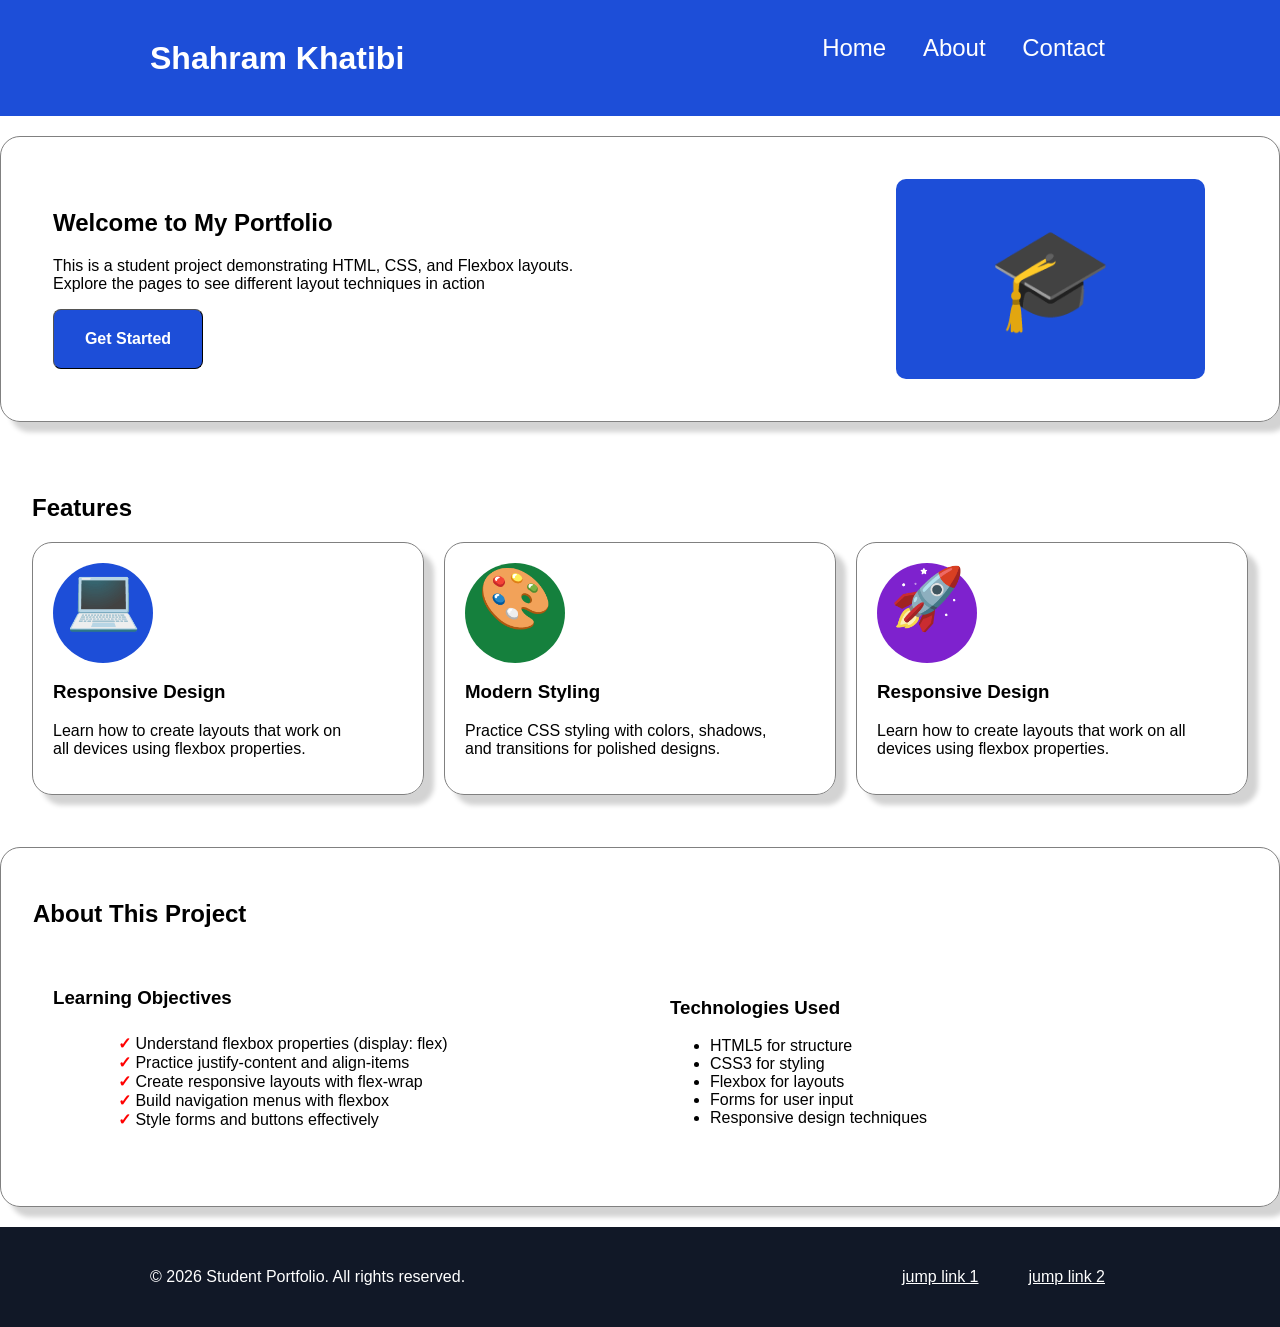
<file: index.html>
<!doctype html>
<html lang="en">
  <head>
    <meta charset="UTF-8" />
    <meta name="viewport" content="width=device-width, initial-scale=1.0" />
    <link rel="stylesheet" href="style.css" />
    <title>Project One</title>
  </head>

  <body>
    <header>
      <div class="flex_container">
        <h1 id="header_name">Shahram Khatibi</h1>
        <nav id="#jump2">
          <ul>
            <li><a href="index.html">Home</a></li>
            <li><a href="about.html">About</a></li>
            <li><a href="contact.html">Contact</a></li>
          </ul>
        </nav>
      </div>
    </header>
  

    <main>
      <section class="shadow">
        <div class=" flex_container">
          <div class="flex_item">
            <h1>Welcome to My Portfolio</h1>
            <p>
              This is a student project demonstrating HTML, CSS, and Flexbox
              layouts. <br> Explore the pages to see different layout techniques in
              action
            </p>
            <button class="hero_btn">Get Started</button>
          </div>
          <div class="flex_item_2">
            <p id="hero_icon">&#x1F393;</p>
          </div>
        </div>
      </section>


      <section>
        <h2 >Features</h2>
        <div class="flex_container">
          <div class="shadow flex_item">
            <p class="circle_blue">&#x1F4bb;</p>
            <h3>Responsive Design</h3>
            <p>
              Learn how to create layouts that work on <br />
              all devices using flexbox properties.
            </p>
          </div>

          <div class="shadow flex_item">
            <p class="circle_green">&#x1F3a8;</p>
            <h3>Modern Styling</h3>
            <p>
              Practice CSS styling with colors, shadows, <br />
              and transitions for polished designs.
            </p>
          </div>

          <div class="shadow flex_item">
            <p class="circle_purple">&#x1F680;</p>
            <h3>Responsive Design</h3>
            <p>
              Learn how to create layouts that work on all devices using flexbox properties.
            </p>
          </div>
        </div>
      </section>

  
      <section class="shadow">
        <h2>About This Project</h2>
        <div class="flex_container">
          <div class="flex_item">
            <h3>Learning Objectives</h3>
            <ul class="list_check_mark">
              <li> Understand flexbox properties (display: flex)</li>
              <li> Practice justify-content and align-items</li>
              <li> Create responsive layouts with flex-wrap</li>
              <li> Build navigation menus with flexbox</li>
              <li> Style forms and buttons effectively</li>
            </ul>
          </div>

          <div class="flex_item">
            <h3>Technologies Used</h3>
            <ul>
              <li>HTML5 for structure</li>
              <li> CSS3 for styling</li>
              <li> Flexbox for layouts</li>
              <li> Forms for user input</li>
              <li> Responsive design techniques</li>
            </ul>
          </div>
        </div>
      </section>
    </main>


    <footer class="flex_container">
      <p id="footer_text">© 2026 Student Portfolio. All rights reserved.</p>

      <ul id="footer_nav">
        <li><a href="#jump1">jump link 1</a></li>
        <li><a href="#jump2">jump link 2</a></li>
      </ul>
    </footer>
  </body>
</html>
</file>
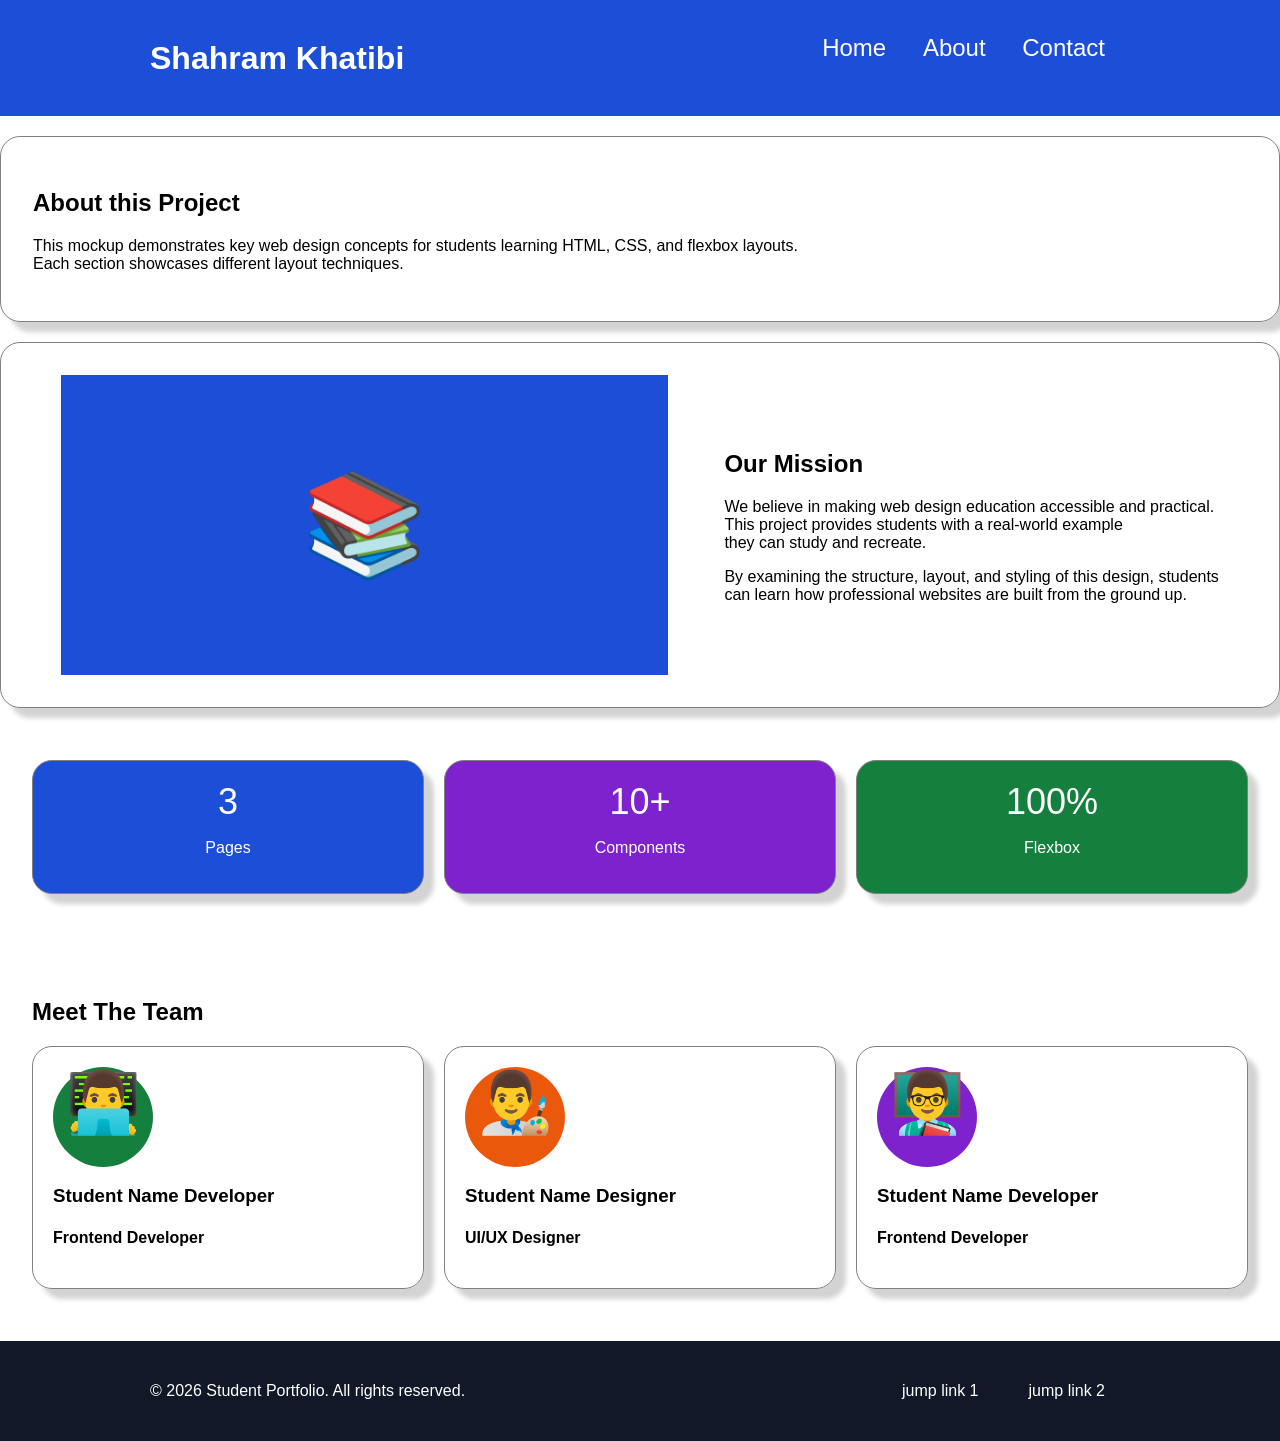
<file: about.html>
<!doctype html>
<html lang="en">
  <head>
    <meta charset="UTF-8" />
    <meta name="viewport" content="width=device-width, initial-scale=1.0" />
    <link rel="stylesheet" href="style.css">
    <title>About Page</title>
  </head>

  <body>
      <header>
      <div class="flex_container">
        <h1 id="header_name">Shahram Khatibi</h1>
        <nav>
          <ul>
            <li><a href="index.html">Home</a></li>
            <li><a href="about.html">About</a></li>
            <li><a href="contact.html">Contact</a></li>
          </ul>
        </nav>
      </div>
    </header>

    <main>
      <section class="shadow">
        <h1>About this Project</h1>
        <p>
          This mockup demonstrates key web design concepts for students learning
          HTML, CSS, and flexbox layouts. <br />
          Each section showcases different layout techniques.
        </p>
      </section>

      <section class="shadow">
        <div class="flex_container_mission">
          <div class="flex_item_left">
            <p class="mission_icon">&#x1F4da;</p>
          </div>

          <div class="flex-item_right">
            <h2>Our Mission</h2>
            <p>
              We believe in making web design education accessible and
              practical. <br> This project provides students with a real-world
              example <br> they can study and recreate.

              <p>By examining the structure,
              layout, and styling of this design, students <br> can learn how
              professional websites are built from the ground up.</p> 
            </p>
          </div>
        </div>
      </section>

      <section>
        <div class="flex_container">
          <div class=" shadow flex_item flex_item_numbers">
            <p class="number">3</p>
            <p class="item">Pages</p>
          </div>
          <div class=" shadow flex_item flex_item_numbers_2">
            <p class="number">10+</p>
            <p class="item">Components</p>
          </div>

          <div class=" shadow flex_item flex_item_numbers_3">
            <p class="number">100%</p>
            <p class="item">Flexbox</p>
          </div>

        </div>
      </section>

      <section>
        <h2>Meet The Team</h2>
        <div class="flex_container">
          <div class="shadow flex_item">
            <p class="circle_green"> &#x1F468;&#x200D;&#x1F4BB;</p>
            <h3>Student Name Developer</h3>
            <h4>Frontend Developer</h4>
          </div>

            <div class="shadow flex_item">
            <p class="circle_orange"> &#x1F468;&#x200D;&#x1F3a8;</p>
            <h3>Student Name Designer</h3>
            <h4>UI/UX Designer</h4>
          </div>

            <div class="shadow flex_item">
            <p class="circle_purple"> &#x1F468;&#x200D;&#x1F3eb;</p>
            <h3>Student Name Developer</h3>
            <h4>Frontend Developer</h4>
          </div>

        </div>


      </section>
    </main>

      <footer class="flex_container">
      <p id="footer_text">© 2026 Student Portfolio. All rights reserved.</p>

      <ul id="footer_nav">
        <li>jump link 1</li>
        <li>jump link 2</li>
      </ul>
    </footer>
  </body>
</html>
</file>
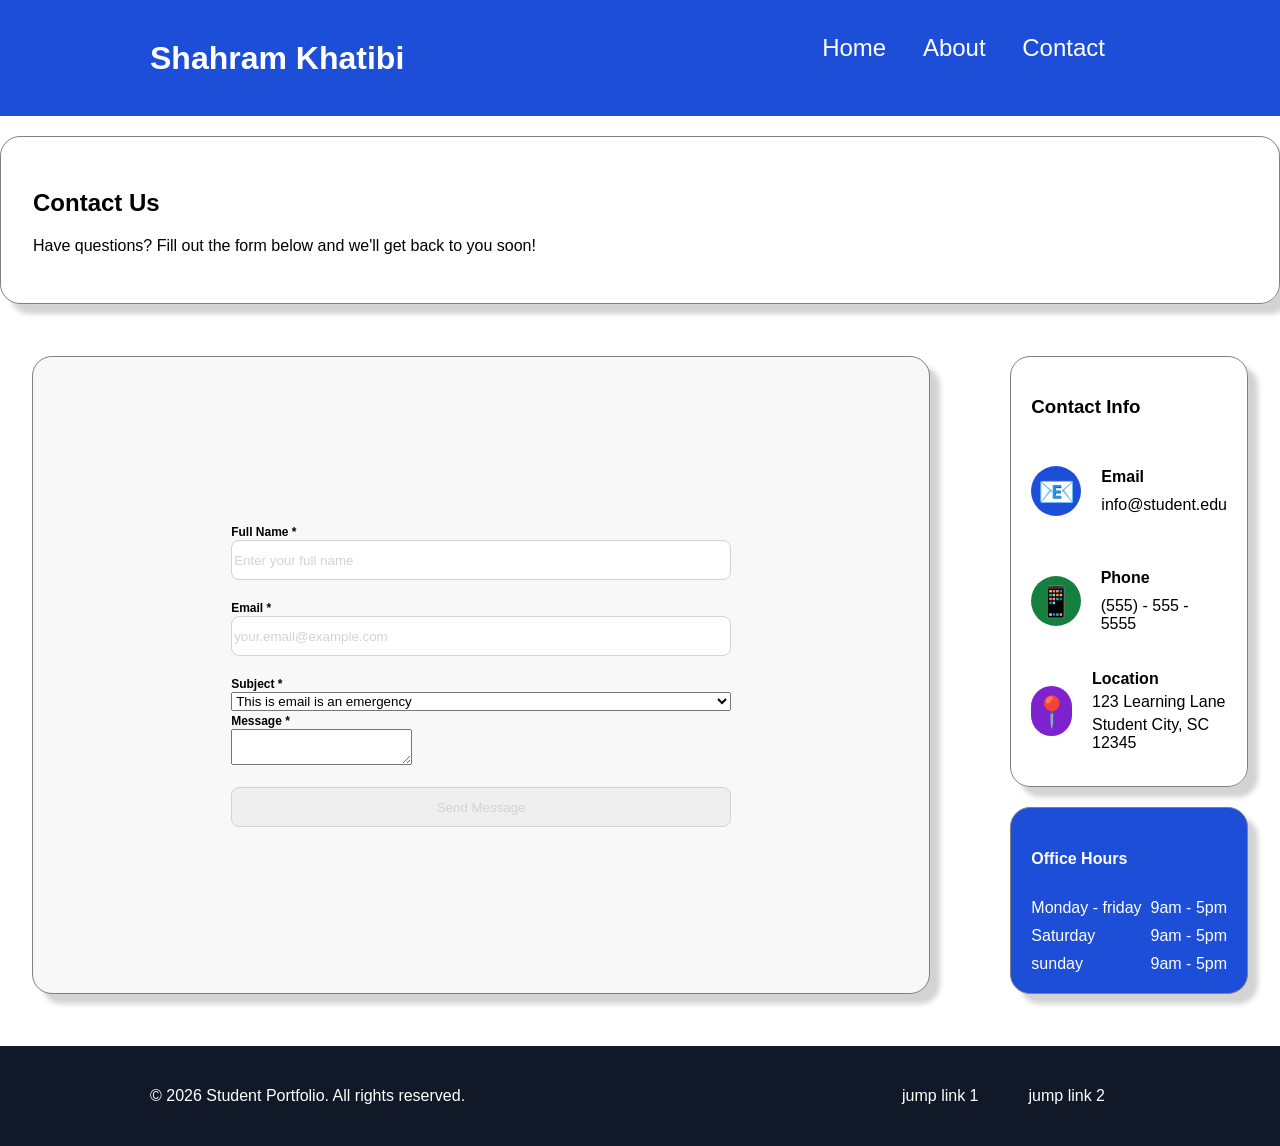
<file: contact.html>
<!doctype html>
<html lang="en">
  <head>
    <meta charset="UTF-8" />
    <meta name="viewport" content="width=device-width, initial-scale=1.0" />
    <link rel="stylesheet" href="style.css" />
    <title>Contact Page</title>
  </head>
  <body>
    <header>
      <div class="flex_container">
        <h1 id="header_name">Shahram Khatibi</h1>
        <nav>
          <ul>
            <li><a href="index.html">Home</a></li>
            <li><a href="about.html">About</a></li>
            <li><a href="contact.html">Contact</a></li>
          </ul>
        </nav>
      </div>
    </header>

    <main>
      <section class="shadow">
        <h1>Contact Us</h1>
        <p>
          Have questions? Fill out the form below and we'll get back to you
          soon!
        </p>
      </section>

      <section>
        <div class="flex_container_form">
          <div class="shadow flex_item_form_left">
            <form
              action="mailto:youremail@example.com"
              method="post"
              enctype="text/plain"
            >
              <label for="name">Full Name *</label><br />
              <input type="text" id="name" name="name" value="Enter your full name"/><br /><br />

              <label for="email">Email *</label><br />
              <input type="email" id="email" name="email" value="your.email@example.com" /><br /><br />

              <label for="subject" > Subject *</label>
              <select name="subject" id="subject">
                <option value="Emergency">This is email is an emergency</option>
              </select>
              

              <label for="message">Message *</label><br />
              <textarea id="message" name="message"></textarea><br /><br />


              <input type="submit" value="Send Message" />
            </form>
          </div>

          <div class="flex_item_form_right">
            <div class="shadow item_form_right_top">
              <h3>Contact Info</h3>
              <div class="email">
                <p class="email_icon">&#x1F4E7;</p>
                <div class="email_info">
                  <h4>Email</h4>
                  <p>info@student.edu</p>
                </div>
              </div>

              <div class="phone">
                <p class="phone_icon">&#x1F4f1;</p>
                <div class="phone_info">
                  <h4>Phone</h4>
                  <p>(555) - 555 - 5555</p>
                </div>
              </div>

              <div class="location">
                <p class="location_icon">&#x1F4cd;</p>
                <div class="location_info">
                  <h4>Location</h4>
                  <p>123 Learning Lane</p>
                  <p>Student City, SC 12345</p>
                </div>
              </div>
            </div>
            <div class="shadow item_form_right_bottom">
              <h4>Office Hours</h4>
              <div class="hours">
                <p>Monday - friday</p>
                <p>9am - 5pm</p>
              </div>
              <div class="hours">
                <p>Saturday</p>
                <p>9am - 5pm</p>
              </div>
              <div class="hours">
                <p>sunday</p>
                <p>9am - 5pm</p>
              </div>
            </div>
          </div>
        </div>
      </section>
    </main>

    <footer class="flex_container">
      <p id="footer_text">© 2026 Student Portfolio. All rights reserved.</p>

      <ul id="footer_nav">
        <li>jump link 1</li>
        <li>jump link 2</li>
      </ul>
    </footer>
  </body>
</html>
</file>
<file: style.css>
*,
*::before,
*::after {
  box-sizing: border-box;
}

html {
  scroll-behavior: smooth;
  width: 100%;
}

body {
  margin: 0;
  padding: 0;
  font-family: "Segoe UI", Tahoma, Geneva, Verdana, sans-serif;
}

header {
  background-color: #1d4ed8;
  padding: 5px 150px 5px;
}
#header_name {
  display: flex;
  flex: 1;
  color: #fff;
  font-size: 32px;
  font-weight: 800;
}

nav {
  display: flex;
  justify-content: flex-end;
  font-size: 24px;
  color: #fff;
}

nav a {
  color: #fff;
  text-decoration: none;
  cursor: pointer;
}

nav ul li {
  padding: 5px 25px 25px 5px;
  list-style: none;
  display: inline-block;
}

main {
  max-width: 1440px;
  margin: 0 auto;
}

.flex_container {
  display: flex;
  flex-direction: row;
  gap: 20px;
  align-items: center;
}

.flex_item {
  gap: 20px;
  padding: 20px;
  width: 100%;
}

.number {
  text-align: center;
  color: #fff;
  font-size: 36px;
  font: 700;
  margin: 0;
}
.item {
  text-align: center;
  color: #fff;
}

.flex_item_numbers {
  background-color: #1d4ed8;
}
.flex_item_numbers_2 {
  background-color: #7e22ce;
}
.flex_item_numbers_3 {
  background-color: #15803d;
}

section {
  padding: 32px;
  margin: 20px auto;
}

.shadow {
  box-shadow: 10px 10px 5px lightgray;
  border: 1px solid gray;
  border-radius: 20px;
}

.hero_btn {
  width: 150px;
  height: 60px;
  font-weight: 700;
  font-size: 16px;
  line-height: 100%;
  border-width: 1px;
  opacity: 1;
  border-radius: 8px;
  background-color: #1d4ed8;
  color: #fff;
  letter-spacing: 0;
}

#hero_icon {
  background-color: #1d4ed8;
  border-radius: 10px;
  font-size: 80px;
  width: 309px;
  height: 284px;
  margin: 0;
  height: 200px;
  text-align: center;
}

.circle_blue {
  border-radius: 50px;
  width: 100px;
  height: 100px;
  background-color: #1d4ed8;
  text-align: center;
  font-size: 60px;
  margin: 0%;
  padding: 0%;
}
.circle_green {
  border-radius: 50px;
  width: 100px;
  height: 100px;
  background-color: #15803d;
  text-align: center;
  font-size: 60px;
  margin: 0%;
  padding: 0%;
}
.circle_purple {
  border-radius: 50px;
  width: 100px;
  height: 100px;
  background-color: #7e22ce;
  text-align: center;
  font-size: 60px;
  margin: 0%;
  padding: 0%;
}

.circle_orange {
  border-radius: 50px;
  width: 100px;
  height: 100px;
  background-color: #ea580c;
  text-align: center;
  font-size: 60px;
  margin: 0%;
  padding: 0%;
}

footer {
  padding: 20px 150px 20px;
  background-color: #111827;
  color: #fff;
}

footer a {
  color: #fff;
  display: flex;
}

footer ul li {
  list-style-type: none;
  display: inline-block;
  padding: 5px 25px 5px;
}

#footer_text {
  flex: 1;
}

#footer_nav {
  display: flex;
  justify-content: flex-end;
}

.list_check_mark {
  list-style: none;
  margin: 25px;
}

ul.list_check_mark li:before {
  color: red;
  content: "✓";
  font-weight: bold;
}

.flex_container_form {
  display: flex;
  flex-direction: row;
  justify-content: center;
  gap: 80px;
}

.flex_item_form_left {
  width: 60%;
}

.flex_item_form_right {
  width: 20%;
  display: flex;
  flex-direction: column;
  gap: 20px;
}

.item_form_right_top {
  padding: 20px;
}

.item_form_right_bottom {
  padding: 20px;
  display: flex;
  flex-direction: column;
  background-color: #1d4ed8;
  color: #fff;
  gap: 10px;
}

.hours {
  display: flex;
  justify-content: space-between;
}
.hours p {
  margin: 0;
}

.email {
  display: flex;
  align-items: center;
  gap: 20px;
}

.email_icon {
  display: flex;
  align-items: center;
  justify-content: center;
  font-size: 30px;
  background-color: #1d4ed8;
  border-radius: 50px;
  height: 50px;
  width: 50px;
}

.email_info {
  display: flex;
  flex-direction: column;
  gap: 10px;
}

.email_info h4 {
  margin: 0;
  font-size: 16px;
}
.email_info p {
  margin: 0;
}

.phone {
  display: flex;
  align-items: center;
  gap: 20px;
}

.phone_icon {
  display: flex;
  align-items: center;
  justify-content: center;
  font-size: 30px;
  background-color: #15803d;
  border-radius: 50px;
  height: 50px;
  width: 50px;
}

.phone_info {
  display: flex;
  flex-direction: column;
  gap: 10px;
}

.phone_info h4 {
  margin: 0;
  font-size: 16px;
}
.phone_info p {
  margin: 0;
}

.location {
  display: flex;
  align-items: center;
  gap: 20px;
}

.location_icon {
  display: flex;
  align-items: center;
  justify-content: center;
  font-size: 30px;
  background-color: #7e22ce;
  border-radius: 50px;
  height: 50px;
  width: 50px;
}

.location_info {
  display: flex;
  flex-direction: column;
  gap: 5px;
}

.location_info h4 {
  margin: 0;
  font-size: 16px;
}
.location_info p {
  margin: 0;
}

.flex_item_form_left{
  display: flex;
  align-items: center;
  justify-content: center;
  width: 100%;
  background-color:#f8f8f8 ;
}


select{
  display: flex;
  width: 500px;
}
input{
  width: 500px;
  border-radius: .5rem;
  border:1px solid lightgray;
  height: 40px;
  color: lightgray;
}

label{
  font-size:12px ;
  color: #000;
  font-weight: 700;
}



.flex_item_2 {
  display: flex;
  justify-content: center;
  width: 50%;
}

#hero_icon {
  display: flex;
  flex-direction: column;
  justify-content: center;
}
#hero_icon {
  font-size: 100px;
}

.flex_container_mission {
  display: flex;
  justify-content: space-around;
  align-items: center;
}

.flex_item_left {
  width: 50%;
  display: flex;
  justify-content: center;
  background-color: #1d4ed8;
  height: 300px;
}

.mission_icon {
  display: flex;
  flex-direction: column;
  justify-content: center;
  font-size: 100px;
}
</file>
